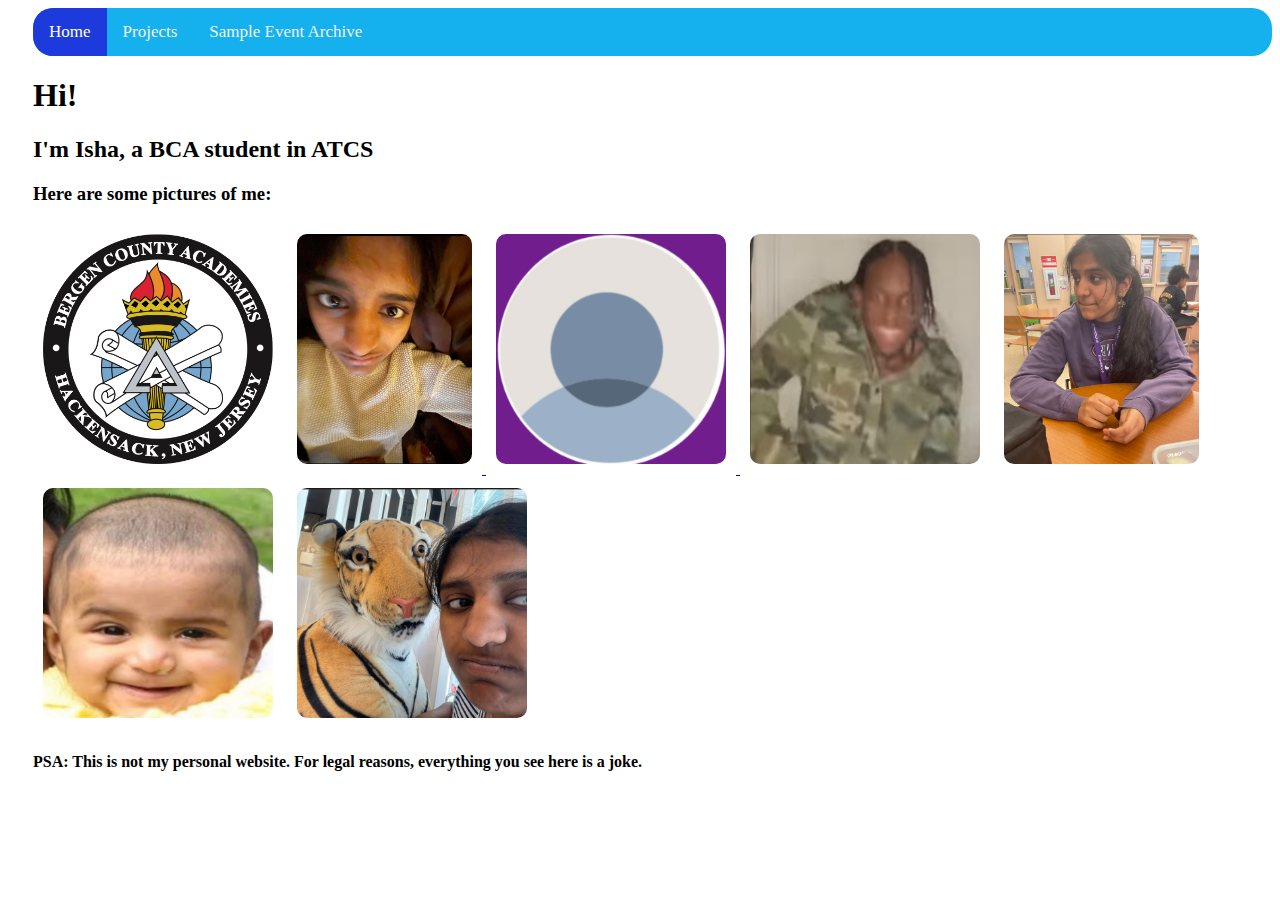
<file: index.html>
<!DOCTYPE html>
<html lang="en">
<head>
    <meta charset="UTF-8">
    <meta http-equiv="X-UA-Compatible" content="IE=edge">
    <meta name="viewport" content="width=device-width, initial-scale=1.0">
    <title>Home</title>
    <link rel = "stylesheet" href = "style.css">
</head>
<body>
    <div class="topnav">
        <a class="active"href="index.html">Home</a>
        <a href="projects.html">Projects</a>
        <a href="eventArchive.html">Sample Event Archive</a>
    </div>
    <h1>
        Hi!
    </h1>

    <h2>
        I'm Isha, a BCA student in ATCS
    </h2>

    <h3>
        Here are some pictures of me:
    </h3>
    <div>
        <img src="bcaLogo.png" height="230" width="230">
        <a href="https://www.instagram.com/ishatyagi77/">
            <img src="insta.jpg" height="230" width="175" alt="my life">
        </a>
        <a href="https://www.linkedin.com/in/isha-tyagi-177862232/">
            <img src="linkedin.png" height="230" width="230" alt="professionalism">
        </a>
        <img src="myMentalState.jpg" height="230" width="230" alt="my mental state">
        <img src="rizz(JK).jpg" height="230" width="195" alt=".">
        <img src="snottyGorl.jpg" height="230" width="230" alt="my nose is so clean">
        <img src="tiger.jpg" height="230" width="230" alt="me and bae fr">
    </div>


    <h4>
        PSA: This is not my personal website. For legal reasons, everything you see here is a joke.
    </h4>
</body>
</html>
</file>
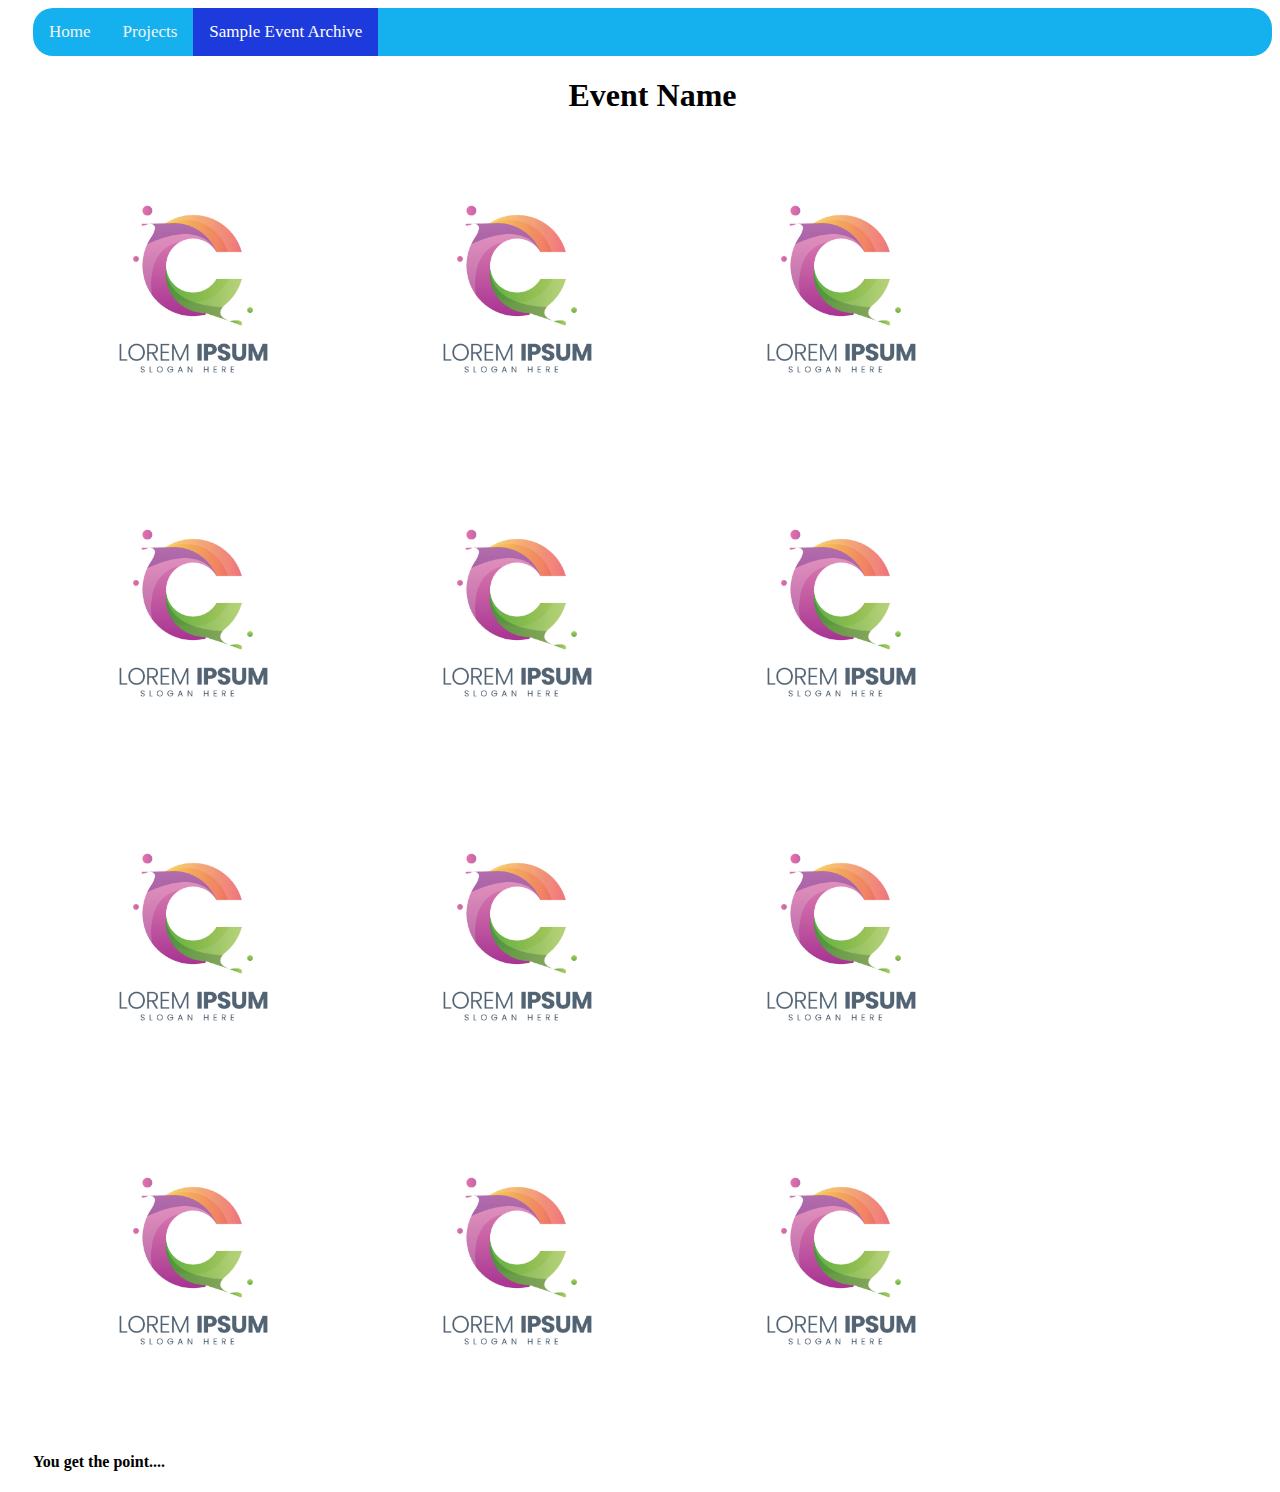
<file: dummyPg.html>
<!DOCTYPE html>
<html lang="en">
<head>
    <meta charset="UTF-8">
    <meta http-equiv="X-UA-Compatible" content="IE=edge">
    <meta name="viewport" content="width=device-width, initial-scale=1.0">
    <title>Event</title>
    <link rel = "stylesheet" href = "style.css">
</head>
<body>
    <div class="topnav">
        <a href="index.html">Home</a>
        <a href="projects.html">Projects</a>
        <a class="active" href="eventArchive.html">Sample Event Archive</a>
    </div>
    <h1 style="text-align:center">Event Name</h1>
    <img src="dummyImg.jpg" height="300" width="300">
    <img src="dummyImg.jpg" height="300" width="300">
    <img src="dummyImg.jpg" height="300" width="300">
    <img src="dummyImg.jpg" height="300" width="300">
    <img src="dummyImg.jpg" height="300" width="300">
    <img src="dummyImg.jpg" height="300" width="300">
    <img src="dummyImg.jpg" height="300" width="300">
    <img src="dummyImg.jpg" height="300" width="300">
    <img src="dummyImg.jpg" height="300" width="300">
    <img src="dummyImg.jpg" height="300" width="300">
    <img src="dummyImg.jpg" height="300" width="300">
    <img src="dummyImg.jpg" height="300" width="300">
    <h4>You get the point....</h4>
</body>
</html>
</file>
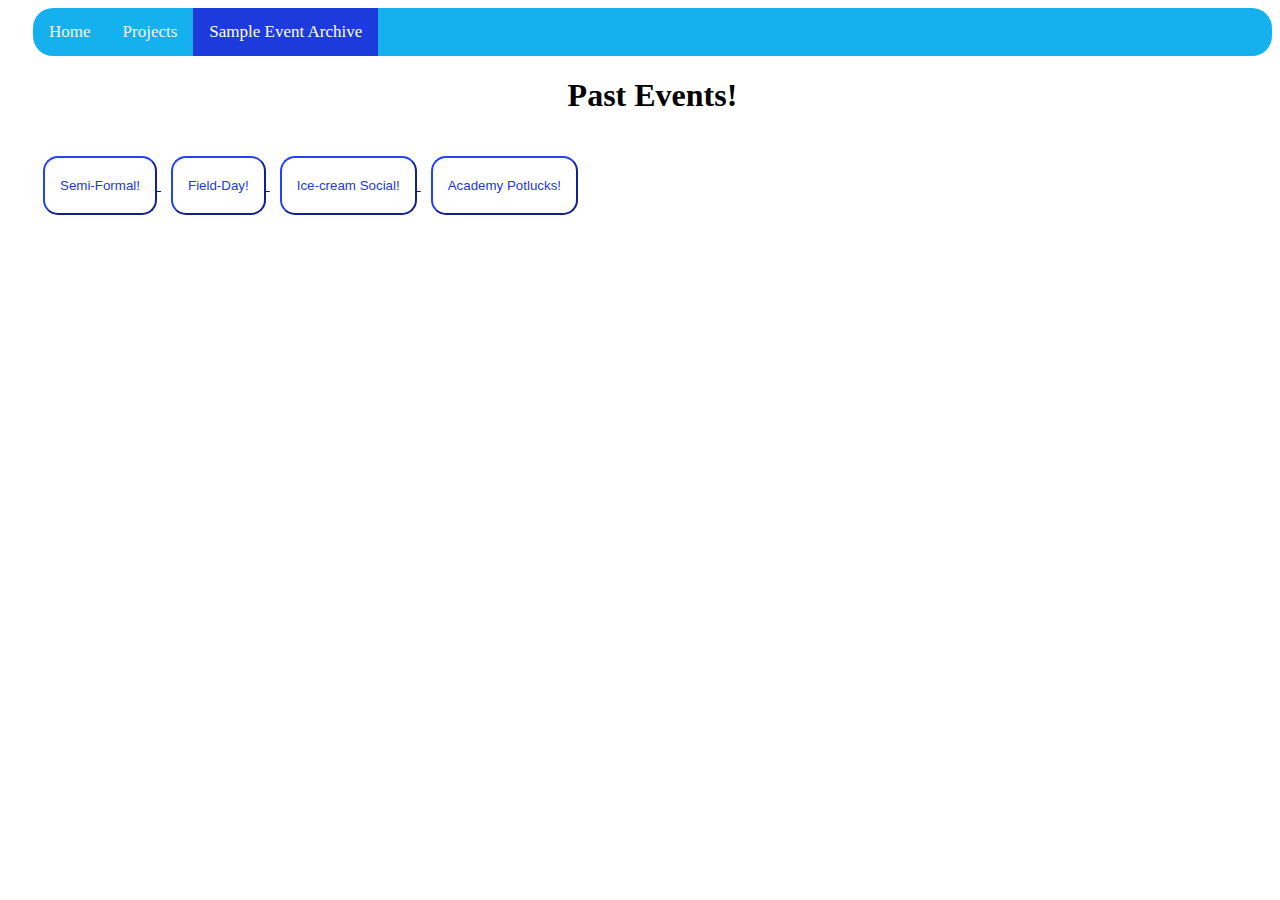
<file: eventArchive.html>
<!DOCTYPE html>
<html lang="en">
<head>
    <meta charset="UTF-8">
    <meta http-equiv="X-UA-Compatible" content="IE=edge">
    <meta name="viewport" content="width=device-width, initial-scale=1.0">
    <title>Event Archive</title>
    <link rel = "stylesheet" href = "style.css">
</head>
<body>
    <div class="topnav">
        <a href="index.html">Home</a>
        <a href="projects.html">Projects</a>
        <a class="active" href="eventArchive.html">Sample Event Archive</a>
    </div>

    <h1 style="text-align: center">
        Past Events!
    </h1>

    <a href="dummyPg.html">
        <button id="github">Semi-Formal!</button>
        <button id="github">Field-Day!</button>
        <button id="github">Ice-cream Social!</button>
        <button id="github">Academy Potlucks!</button>
    </a>
</body>
</html>
</file>
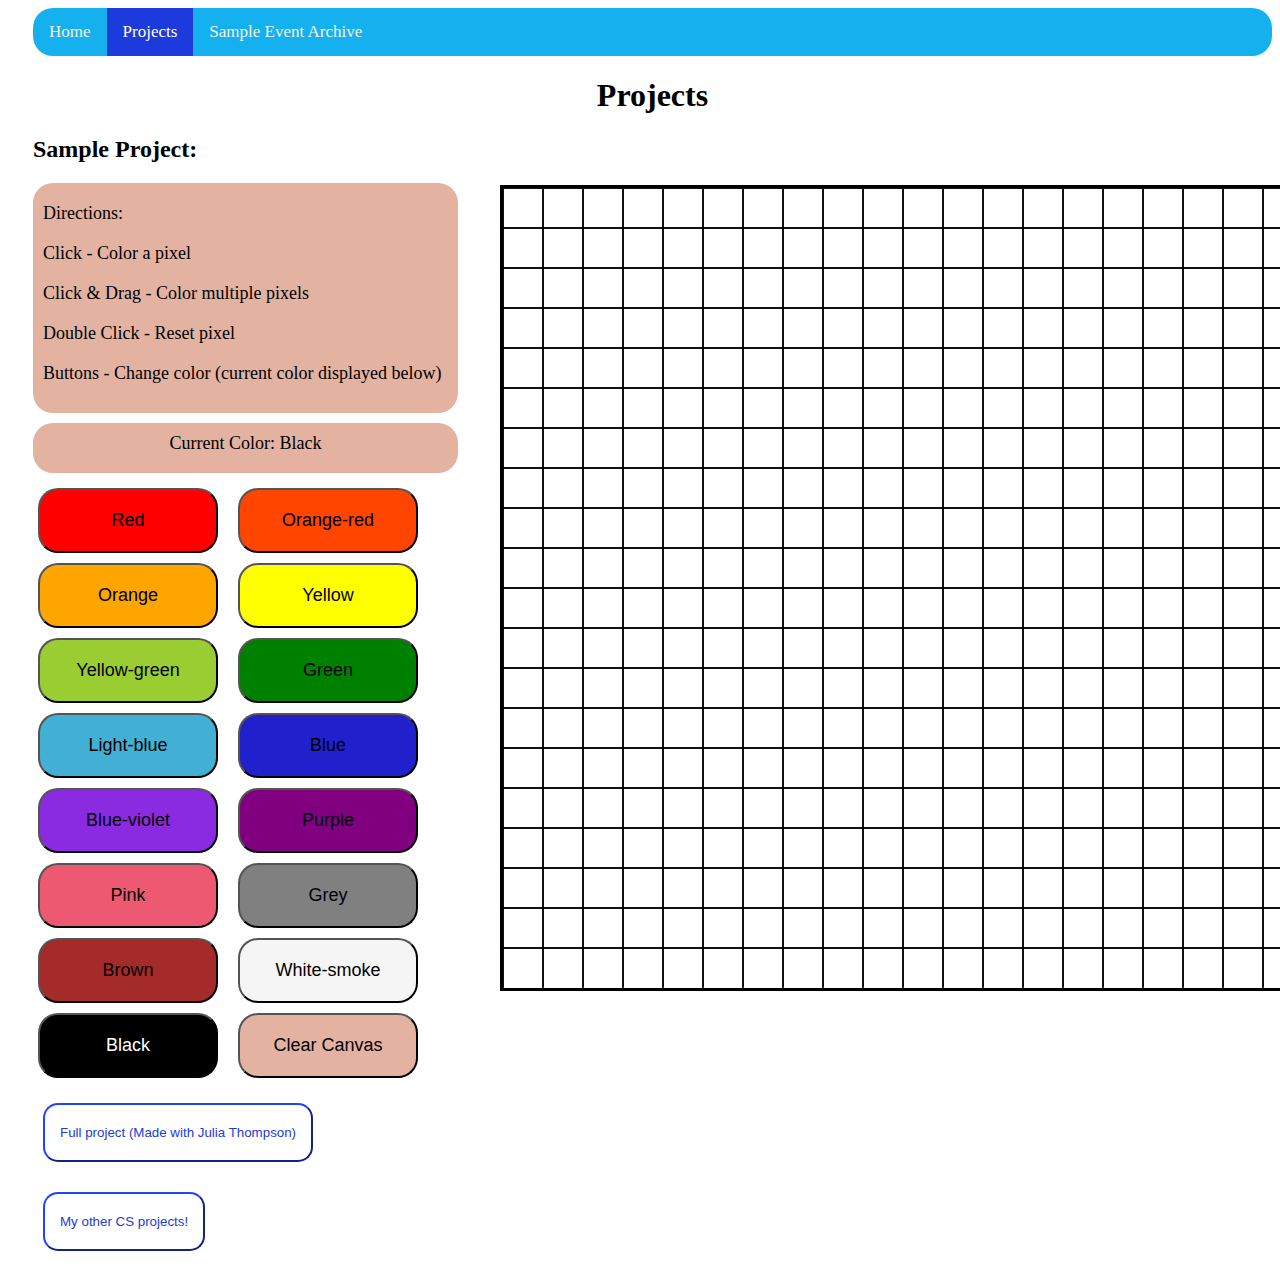
<file: projects.html>
<!DOCTYPE html>
<html lang="en">
<head>
    <meta charset="UTF-8">
    <meta http-equiv="X-UA-Compatible" content="IE=edge">
    <meta name="viewport" content="width=device-width, initial-scale=1.0">
    <title>Projects</title>
    <link rel = "stylesheet" href = "style.css">
</head>
<body>
    <div class="topnav">
        <a href="index.html">Home</a>
        <a class="active" href="projects.html">Projects</a>
        <a href="eventArchive.html">Sample Event Archive</a>
    </div>
    <h1 style="text-align: center">Projects</h1>
    <h2>Sample Project:</h2>
    <canvas height = "800" width = "800"></canvas>
    <div class="directions">
        <div class="direct"><p>Directions:</p></div>
        <div class="direct"><p>Click - Color a pixel</p></div>
        <div class="direct"><p>Click & Drag - Color multiple pixels</p></div>    
        <div class="direct"><p>Double Click - Reset pixel</p></div>
        <div class="direct"><p>Buttons - Change color (current color displayed below)</p></div>
    </div>
    <p id = "currentColor">Current Color: Black</p>
    <div class="container">
        <div><button class = "colorBtn" data-key = "red" style = "background-color: red;">Red</button></div>
        <div><button class = "colorBtn" data-key = "orangered" style = "background-color: orangered;">Orange-red</button></div>
        <div><button class = "colorBtn" data-key = "orange" style = "background-color: orange;">Orange</button></div>
        <div><button class = "colorBtn" data-key = "yellow" style = "background-color: yellow;">Yellow</button></div>
        <div><button class = "colorBtn" data-key = "yellowgreen" style = "background-color: yellowgreen;">Yellow-green</button></div>
        <div><button class = "colorBtn" data-key = "green" style = "background-color: green;">Green</button></div>
        <div><button class = "colorBtn" data-key = "rgb(66, 175, 212)" style = "background-color: rgb(66, 175, 212);">Light-blue</button></div>
        <div><button class = "colorBtn" data-key = "rgb(32, 32, 205)" style = "background-color: rgb(32, 32, 205);">Blue</button></div>
        <div><button class = "colorBtn" data-key = "blueviolet" style = "background-color: blueviolet;">Blue-violet</button></div>
        <div><button class = "colorBtn" data-key = "purple" style = "background-color: purple;">Purple</button></div>
        <div><button class = "colorBtn" data-key = "rgb(238, 89, 114)" style = "background-color: rgb(238, 89, 114);">Pink</button></div>
        <div><button class = "colorBtn" data-key = "grey" style = "background-color: grey;">Grey</button></div>
        <div><button class = "colorBtn" data-key = "brown" style = "background-color: brown;">Brown</button></div>
        <div><button class = "colorBtn" data-key = "whitesmoke" style = "background-color: whitesmoke;">White-smoke</button></div>
        <div><button id = "black" class = "colorBtn" data-key = "black" style = "background-color: black;">Black</button></div>
        <div><button id="clear" style = "background-color: rgb(228, 178, 161)">Clear Canvas</button></div>
    </div>

    <div>
        <a href="https://ishaaty.github.io/ColoringPg/" target="_blank"><button id="github">Full project (Made with Julia Thompson)</button></a>
    </div>
    <div>
        <a href="https://github.com/ishaaty" target="_blank"><button id="github">My other CS projects!</button></a>
    </div>
    <script src="projects.js"></script>
</body>
</html>
</file>
<file: style.css>
html {
    margin-left: 25px;
}

img {
    margin-left: 10px;
    margin-right: 10px;
    margin-top: 10px;
    margin-bottom: 10px;
    border-radius: 10px;
}

.topnav {
    background-color: #15b1ef;
    overflow: hidden;
    border-radius: 20px;
}

.topnav a {
    float: left;
    color: #f2f2f2;
    text-align: center;
    padding: 14px 16px;
    text-decoration: none;
    font-size: 17px;
}

.topnav a:hover {
    background-color: #ddd;
    color: black;
}

.topnav a.active {
    background-color: #1d3adc;
    color: white;
}


#github {
    margin-top: 20px;
    background-color: white;
    padding-right: 15px;
    padding-left: 15px;
    padding-top: 20px;
    padding-bottom: 20px;
    border-radius: 15px;
    cursor: pointer;
    transition: all .5s;
    margin-left: 10px;
    -webkit-appearance: none;
    -moz-appearance: none;
    appearance: none;
    color: #1d3adc;
    margin-bottom: 10px;
    border-color: #1d3adc;
}

#github:hover {
    background-color: #1d3adc;
    color: white;
    border-color: white;
}

html {
    font-family : "Pangolin";
}

canvas {
    margin-top: 185px;
    border: 3px solid black;
    padding-left: 0;
    padding-right: 0;
    margin-left: 500px;
    margin-right: auto;
    display: block;
    padding: 0;
    /* margin: auto; */
    /* display: block; */
    position: absolute;
    top: 0;
    bottom: 0;
    left: 0;
    right: 0;
    
}

.colorBtn, #clear, #goHome {
    display : grid;
    grid-column : 1;
    margin : 5px;
    width : 180px;
    height : 65px;
    padding-left: 20px;
    padding-right: 20px;
    padding-top: 20px;
    padding-bottom: 20px;
    font-size : 18px;
    border-radius: 20px;
    text-align: center;
}

p {
    display : grid;
    grid-column : 1;
    margin : 10px;
    width : 425px;
    height : 30px;
    font-size : 18px;
}

.colorBtn:active, #clear:active, #goHome:active {
    border : solid #15b1ef;
}

h1 {
    font-size : 30;
    font-weight : bold;
}

h2 {
    display : grid;
    grid-column : 10;
    /* margin : 5px;
    width : 180px;
    height : 65px;
    padding-left: 20px;
    padding-right: 20px;
    padding-top: 20px;
    padding-bottom: 20px;
    font-size : 18px;
    border-radius: 20px; */
    margin-top: 10px;
}


#black {
    color : white;
}

.container {
    display : grid;
    grid-template-columns: 200px 200px;
}

.directions {
    background-color : rgb(228, 178, 161);
    width : 425px;
    color: black;
    padding-top: 10px;
    padding-bottom: 10px;
    border-radius: 20px;
    border-color: black;

}

.direct, #currentColor {
    white-space: nowrap;
}

#currentColor {
    background-color : rgb(228, 178, 161);
    width : 425px;
    margin-left : 0px;
    text-align: center;
    color: black;
    padding-top: 10px;
    padding-bottom: 10px;
    border-radius: 20px;
    border-color: black;
}
</file>
